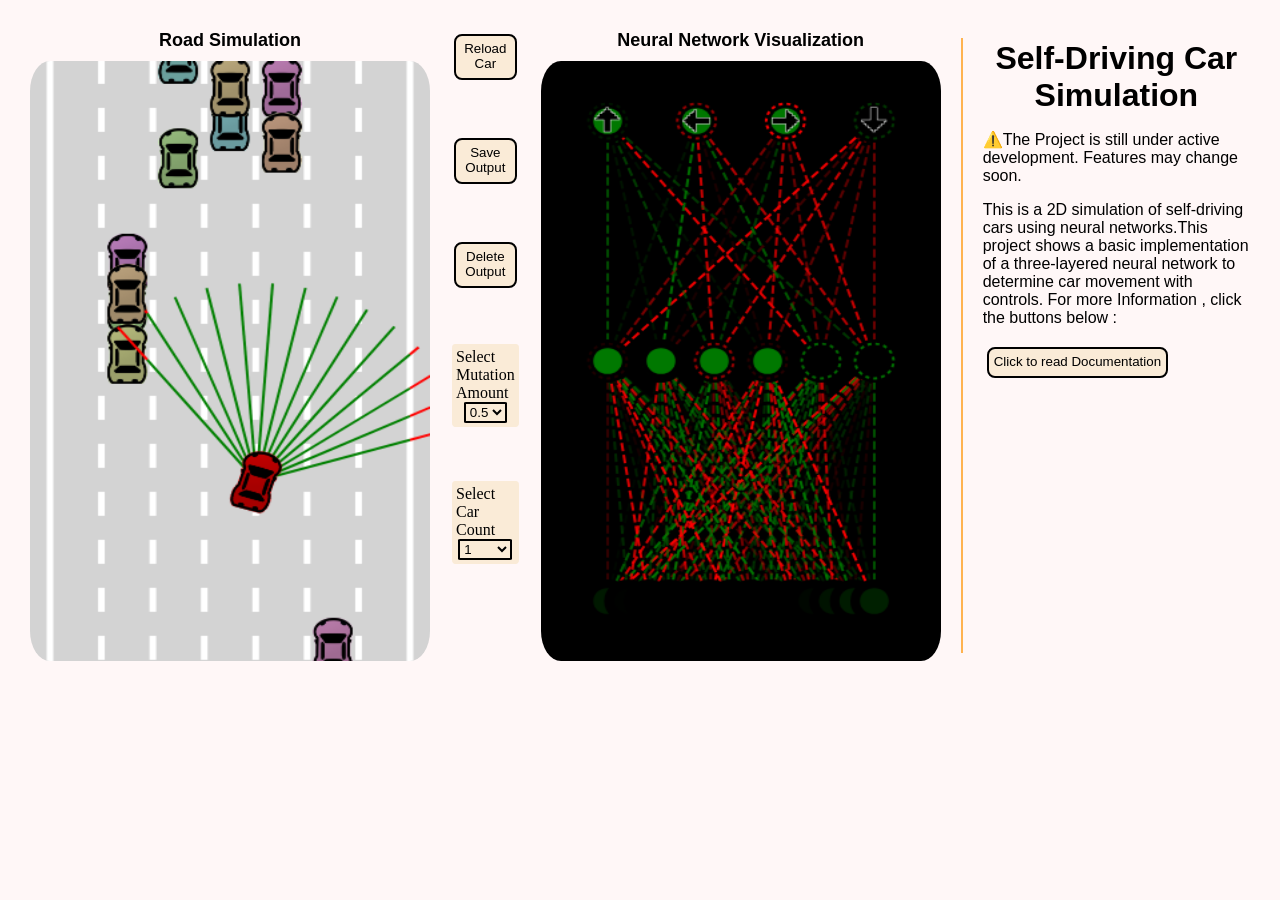
<file: index.html>
<!DOCTYPE html>
<head>
    <title>Self-driving car - No libraries</title>
    <link rel="stylesheet" href="style.css">
    <meta charset="UTF-8">
</head>
<body>
    <div class="main">
        <div class="window">
            <span>Road Simulation</span>
<canvas id="carCanvas"></canvas>
        </div>
    
    <div id="verticalButtons">
        <button onclick="reloadPage()">Reload Car</button>
        <button onclick="save()">Save Output</button>
        <button onclick="discard()">Delete Output</button>
        <div class='dropdown'>
            Select Mutation Amount
            <select name="mutationAmount" id="mutationAmount" 
                onchange="localStorage.setItem('mutationAmount',this.value)">
                <option value="0.1">0.1</option>
                <option value="0.2">0.2</option>
                <option value="0.3">0.3</option>
                <option value="0.4">0.4</option>
                <option value="0.5" selected>0.5</option>
                <option value="0.6">0.6</option>
                <option value="0.7">0.7</option>
                <option value="0.8">0.8</option>
                <option value="0.9">0.9</option>
                <option value="1.0">1.0</option>
            </select>
        </div>
        <div class='dropdown'>
            Select Car Count
            <select name="carCount" id="carCount" 
                onchange="localStorage.setItem('carCount',this.value)">
                <option value="1" selected>1</option>
                <option value="10">10</option>
                <option value="10">30</option>
                <option value="100">50</option>
                <option value="100">100</option>
                <option value="100">400</option>
                <option value="1000">1000</option>
            </select>
        </div>
    </div>
    <div class="window">
        <span>Neural Network Visualization</span>
 <canvas id="networkCanvas"></canvas>
    </div>
   
    <hr>
    <div>
        <h1>Self-Driving Car Simulation</h1>
        <p>⚠️The Project is still under active development. Features may change soon. </p>
    <p>This is a 2D simulation of self-driving cars using neural networks.This project shows a basic implementation of a three-layered neural network to determine car movement with controls. For more Information , click the buttons below :  </p>
 <div class="about">
      <a href='https://drive.google.com/file/d/1Yl2lx38rGmYK3gnE_IuDn-DsaDeRaBxL/view?usp=sharing'><button>Click to read Documentation</button></a>
    </div>
</div>
    
    </div>

   <script>
     function reloadPage() {
            try {
                location.reload(); // Reloads the page
            } catch (error) {
                console.error("Error reloading page:", error);
                alert("Unable to reload the page.");
            }
        }
   </script>
    <script src="scripts/nnvisualizer.js"></script>
    <script src="scripts/nn.js"></script>
    <script src="scripts/sensor.js"></script>
    <script src="scripts/utils.js"></script>
    <script src="scripts/road.js"></script>
    <script src="scripts/car-controls.js"></script>
    <script src="scripts/testcar.js"></script>
    <script src="scripts/mainscript.js"></script>
</body>
</html>
</file>
<file: style.css>
body{
    margin:30px;
    background:rgb(255, 247, 247);
    overflow:hidden;
    justify-content:center;
    align-items:center;
}
.main{
    display:flex;
    flex-direction:row;
    gap:20px;
}
.about{
  
    gap: 30px ; 
    top:20px;
    right:20px;
}
.window{
    display:flex;
    flex-direction:column;
    align-items:center;
    gap:10px;
}
span{
    font-size:large;
    font-family:'Gill Sans', 'Gill Sans MT', Calibri, 'Trebuchet MS', sans-serif; 
    text-align:center;
    text-decoration: black;
    font-weight: bolder;
}
#carCount{
     background-color: antiquewhite;
      border: 2px solid black ;
      border-radius: 5%;
}
#mutationAmount{
     background-color: antiquewhite;
      border: 2px solid black ;
      border-radius: 5%;
}
#verticalButtons{
    display:flex;
    flex-direction:column;
    gap: 50px ; 
}

button{
    border: 2px solid black ;
    border-radius: 8px;
    padding: 5px 5px 7px 5px;
    margin: 4px;
    cursor:pointer;
    background-color: antiquewhite;
}
button:hover{
    scale:90% ; 
}

#networkCanvas{
    background:black;
    border-radius: 5%;
       height : 600px; 
    width: 400px ; 
}
#carCanvas{
    background:lightgray;
    height : 600px; 
    width: 400px ; 
    border-radius: 5%;
}
.dropdown{
    display:flex;
    border: 2px solid black ;
    flex-direction:column;
    align-items:center;
    margin:2px;
    border: none;
    border-radius: 5%;
    background:antiquewhite;
    padding:4px;
  
}
h1{
    font-size:xx-large;
    font-family:'Gill Sans', 'Gill Sans MT', Calibri, 'Trebuchet MS', sans-serif; 
    text-align:center;
    margin-top: 10px;
    margin-bottom:10px;

}
hr{
    color: antiquewhite; 
    border: 1px solid rgb(255, 179, 80);
}
p{
    font-size: medium;
    font-family: 'Segoe UI', Tahoma, Geneva, Verdana, sans-serif;
}
.project-detail-card{
    height: 90vh ; 
    width: 80vw ; 
    border: 2px solid black ;
    border-radius: 10px ;
    padding: 20px ;
    margin:auto ;
    background-color: antiquewhite;
    overflow-y: scroll ;
    
}
</file>
